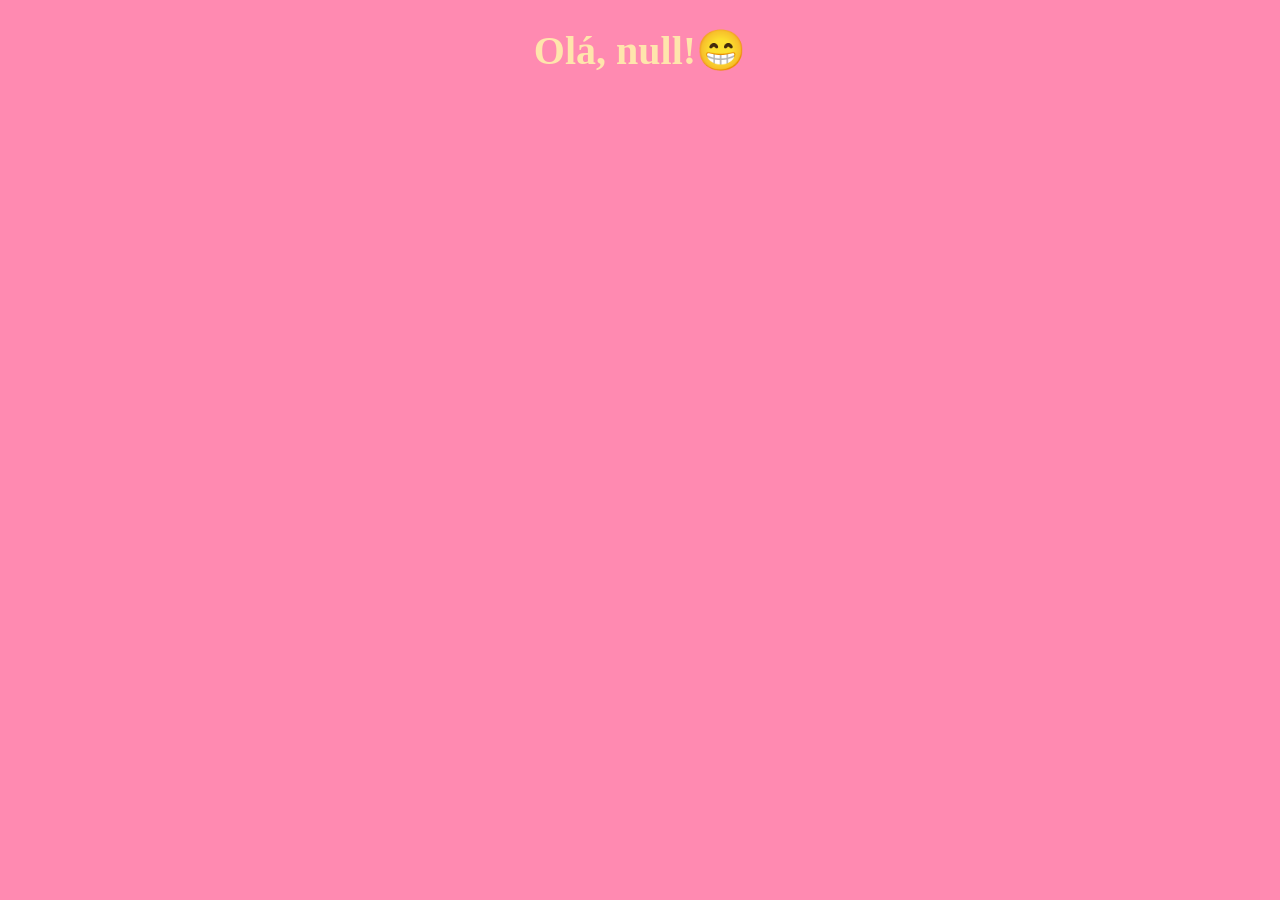
<file: aula04/ex001.html>
<!DOCTYPE html>
<html lang="pt-br">

<head>
    <meta charset="UTF-8">
    <meta http-equiv="X-UA-Compatible" content="IE=edge">
    <meta name="viewport" content="width=device-width, initial-scale=1.0">
    <title>ex04</title>
    <style>
        body {
            background-image: linear-gradient(to bottom, rgb(255, 138, 177), rgb(255, 138, 177));
            font-size: 20px;
            font-family: Arial, Helvetica, sans-serif;
            color: white;
        }

        h1 {
            text-align: center;
            font-family: cursive;
            color: rgb(255, 229, 172);
        }
    </style>
</head>

<body>
    <h1 id="printUser"></h1>
    <script>
        var printUser = document.getElementById("printUser")
        window.alert('aguardando carregamento...')
        window.confirm('carregado com sucesso!')
        const userName = window.prompt('Qual é seu nome?')
        alert(`Olá, ${userName}!`)
        printUser.innerHTML = `Olá, ${userName}!😁`
    </script>
</body>

</html>
</file>
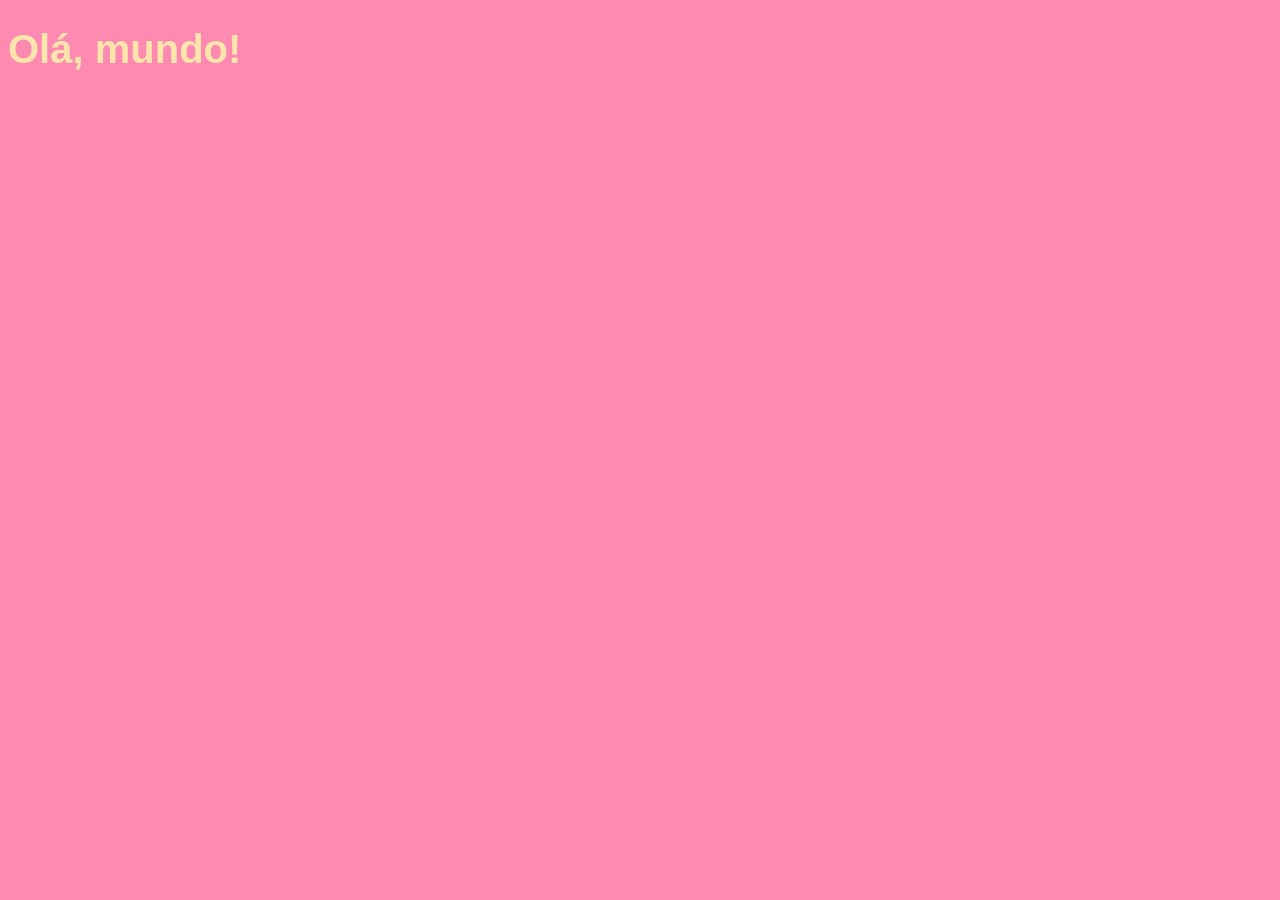
<file: aula06/ex003.html>
<!DOCTYPE html>
<html lang="pt-br">
<head>
    <meta charset="UTF-8">
    <meta http-equiv="X-UA-Compatible" content="IE=edge">
    <meta name="viewport" content="width=device-width, initial-scale=1.0">
    <title>ex03</title>
    <style>
        body {
            background-image: linear-gradient(to bottom, rgb(255, 138, 177), rgb(255, 138, 177));
            font-size: 20px;
            font-family: Arial, Helvetica, sans-serif;
            color: white;
        }
        h1 {
            font-family: Arial, Helvetica, sans-serif;
            color: rgb(255, 229, 172);
        }
    </style>
</head>
<body>
    <h1>Olá, mundo!</h1>
    <script>
        var n1 = Number(window.prompt('Digite um número:'))
        var n2 = Number(window.prompt('Digite outro número:'))
        var s = n1 + n2
        window.alert(`A soma entre ${n1} e ${n2} é ${s}`)
    </script>
</body>
</html>
</file>
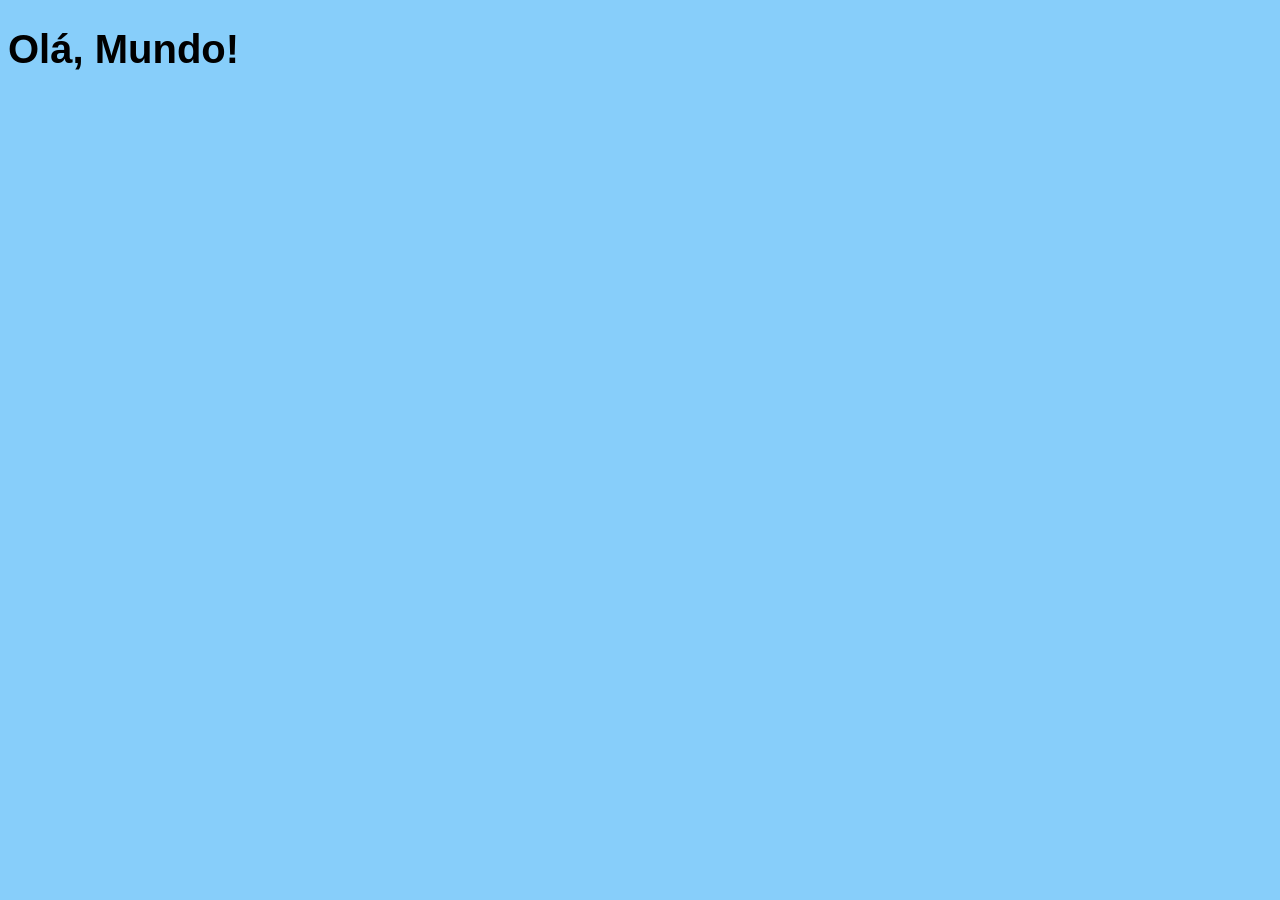
<file: aula06/ex004.html>
<!DOCTYPE html>
<html lang="pt-br">
<head>
    <meta charset="UTF-8">
    <meta http-equiv="X-UA-Compatible" content="IE=edge">
    <meta name="viewport" content="width=device-width, initial-scale=1.0">
    <title>ex04</title>
    <style>
        body {
            background-color: lightskyblue;
            font-family: Arial, Helvetica, sans-serif;
            font-size: 20px;
        }
    </style>
</head>
<body>
    <h1>Olá, Mundo!</h1>
    <script>
        var nome = window.prompt('Qual é seu nome?')
        document.writeln(`Olá ${nome}! Seu nome tem ${nome.length} letras.`)
        document.writeln(`Seu nome em maiúsculas é ${nome.toUpperCase()}`)
    </script>
</body>
</html>
</file>
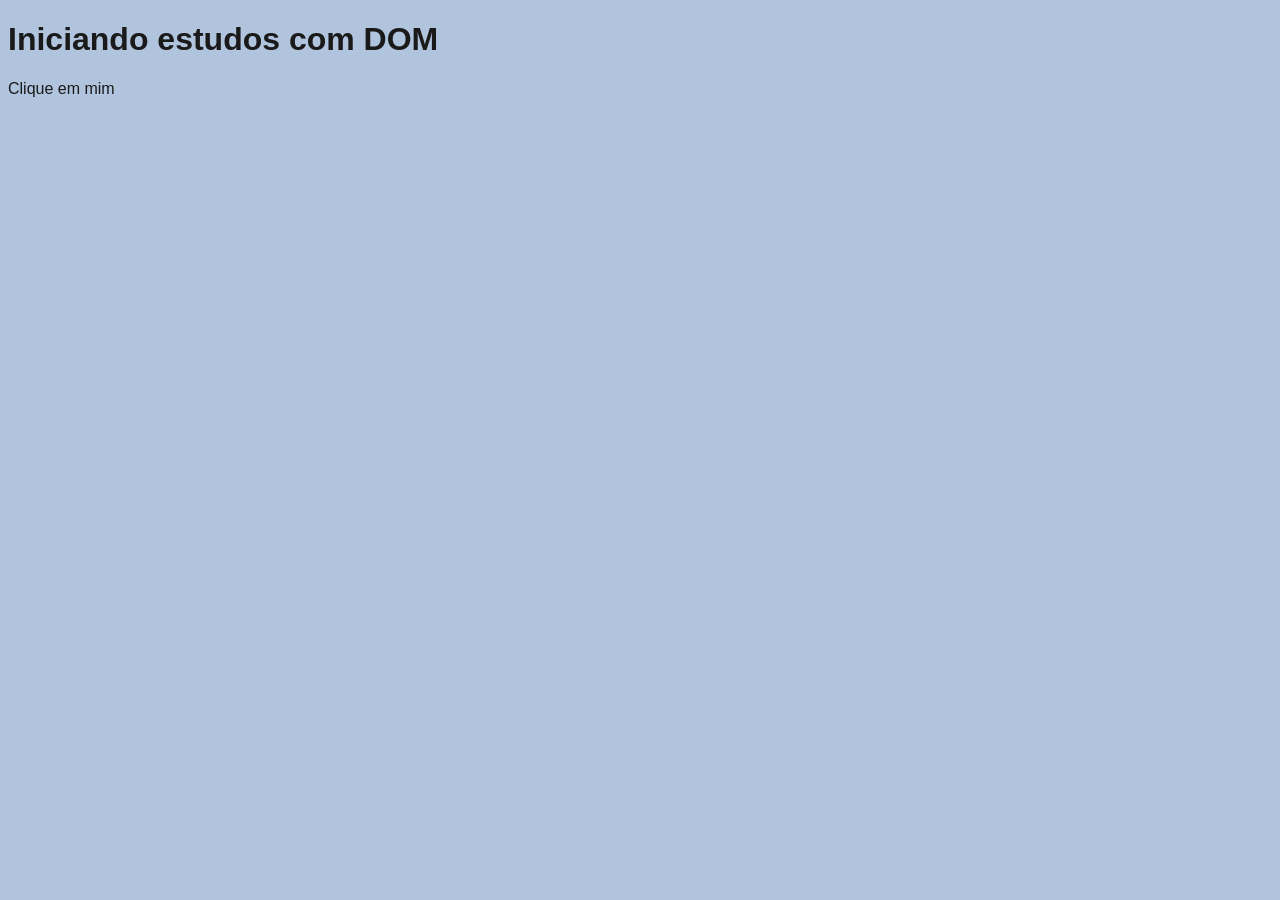
<file: aula09/ex005.html>
<!DOCTYPE html>
<html lang="pt-br">
<head>
    <meta charset="UTF-8">
    <meta http-equiv="X-UA-Compatible" content="IE=edge">
    <meta name="viewport" content="width=device-width, initial-scale=1.0">
    <title>ex05</title>
    <style>
        body {
            background-color: lightsteelblue;
            color: rgb(27, 26, 26);
            font-family: Arial, Helvetica, sans-serif;
        }
    </style>
</head>
<body>
    <h1>Iniciando estudos com DOM</h1>
    <div>Clique em mim</div>
    <script>
        
    </script>
</body>
</html>
</file>
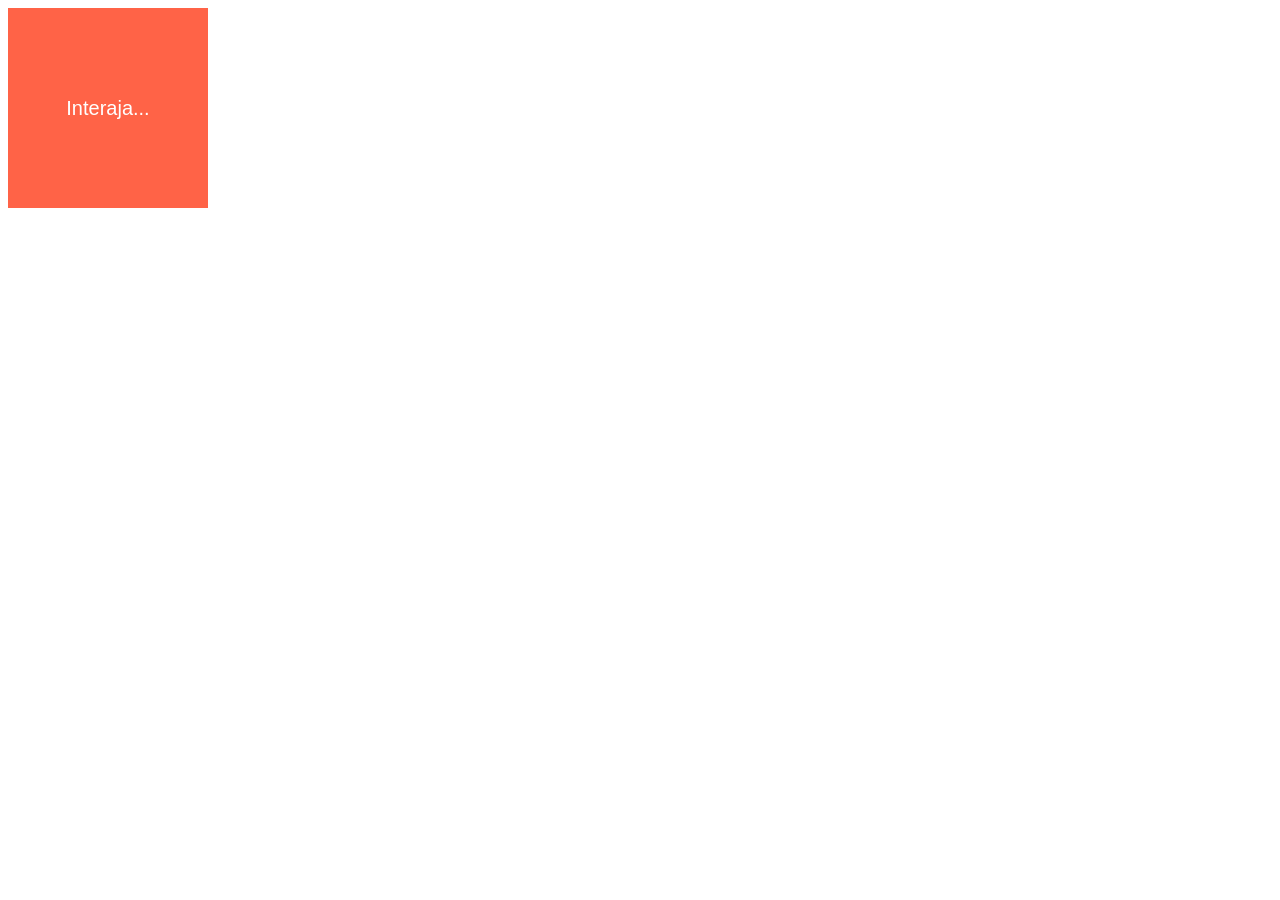
<file: aula10/ex006.html>
<!DOCTYPE html>
<html lang="pt-br">
<head>
    <meta charset="UTF-8">
    <meta http-equiv="X-UA-Compatible" content="IE=edge">
    <meta name="viewport" content="width=device-width, initial-scale=1.0">
    <title>Eventos DOM</title>
    <style>
        div#area{
            background: tomato;
            color: white;
            width: 200px;
            height: 200px;
            line-height: 200px;
            text-align: center;
            font-family: Arial, Helvetica, sans-serif;
            font-size: 20px;
        }
    </style>
</head>
<body>
    <div id="area" onclick="clicar()" onmouseleave="sair()">
        Interaja...
    </div>
    <script>
        function clicar(){
            var a = document.getElementById('area')
            a.innerText = 'Clicou...'
            if(a.style.background = "tomato"){
                a.style.background =  "red"
            }else{
                a.style.background = "tomato"
            }
        }
        function sair(){
            var a = document.getElementById('area')
            a.innerText = 'Saiu...'
            if(a.style.background = "red"){
                a.style.background =  "tomato"
            }else{
                a.style.background = "tomato"
            }
        }
    </script>
</body>
</html>
</file>
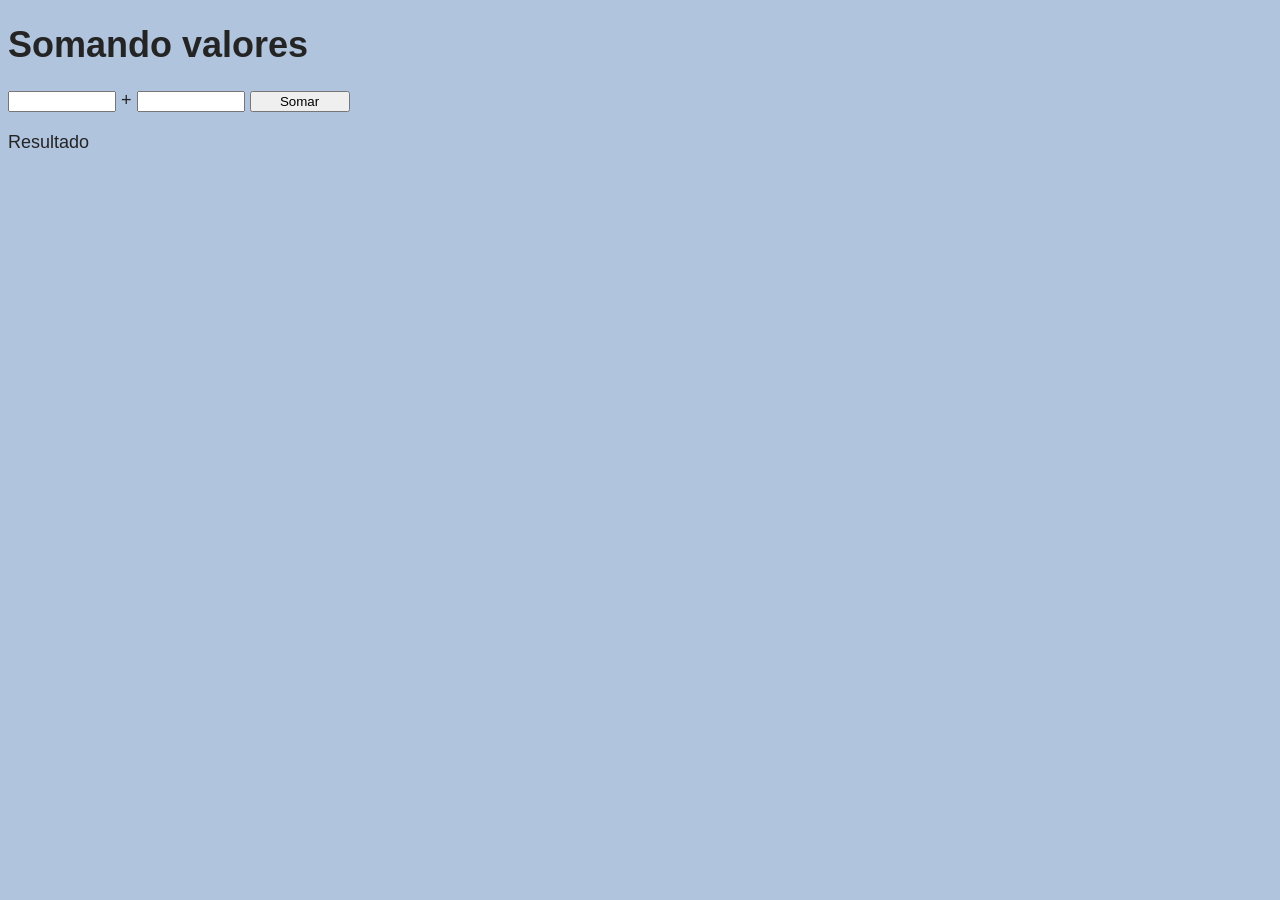
<file: aula10/ex007.html>
<!DOCTYPE html>
<html lang="pt-br">
<head>
    <meta charset="UTF-8">
    <meta http-equiv="X-UA-Compatible" content="IE=edge">
    <meta name="viewport" content="width=device-width, initial-scale=1.0">
    <title>DOM v2</title>
    <style>
        body {
            font-family: Arial, Helvetica, sans-serif;
            background-color: lightsteelblue;
            color: rgb(36, 36, 36);
            font-size: 18px;
        }

        input {
            width: 100px;
        }
        div#res {
            margin-top: 20px;
        }
    </style>
</head>
<body>
    <h1>Somando valores</h1>
    <input type="number" id="txtn1"> +
    <input type="number" id="txtn2">
    <input type="button" value="Somar" onclick="somar()">
    <div id="res">Resultado</div>
    <script>
        function somar() {
            var tn1 = window.document.getElementById('txtn1')
            var tn2 = window.document.getElementById('txtn2')
            var res = window.document.getElementById('res')
            var n1 = Number(tn1.value)
            var n2 = Number(tn2.value)
            var s = n1 + n2
            res.innerHTML = `A soma entre ${n1} e ${n2} é ${s}`
        }
    </script>
</body>
</html>
</file>
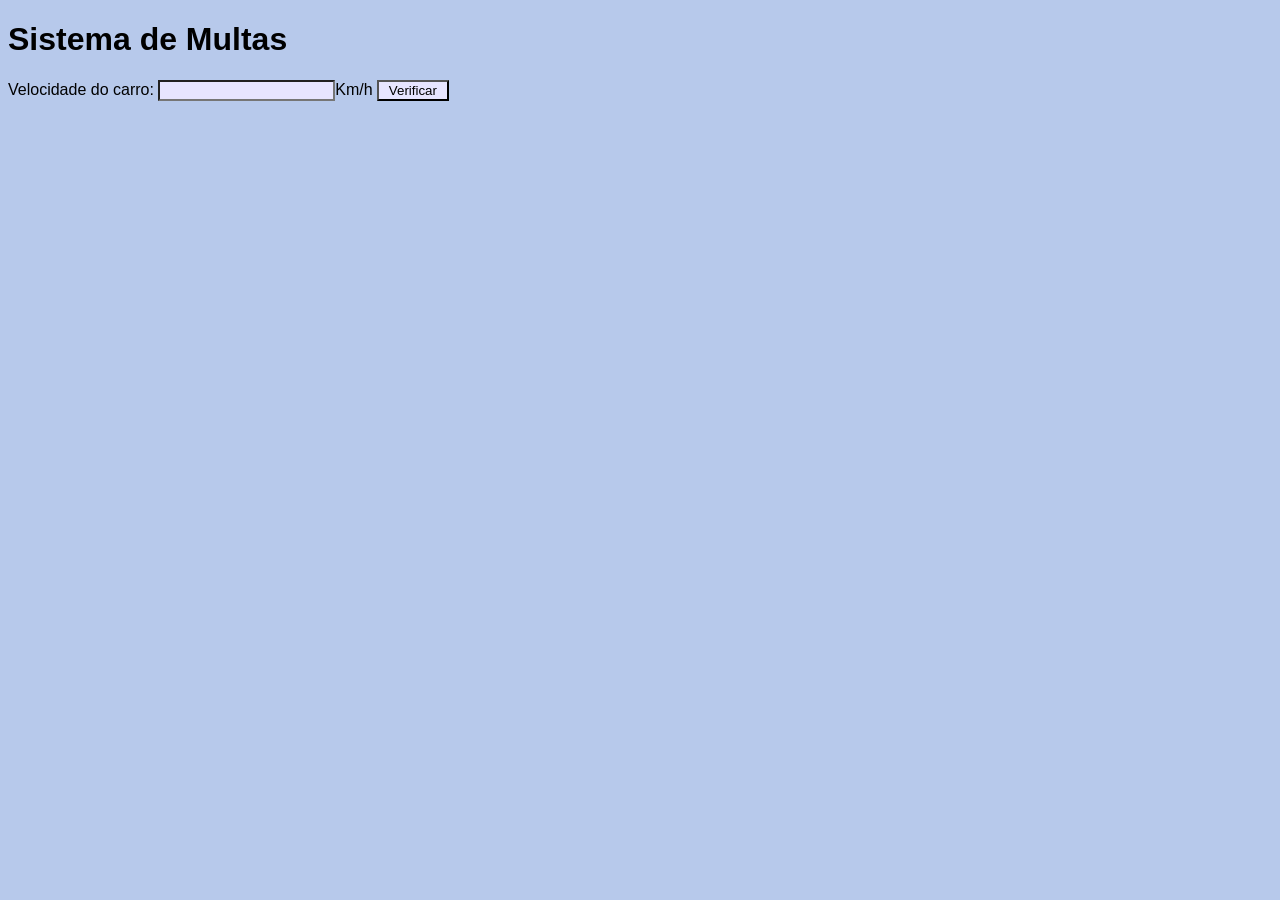
<file: aula11/ex010.html>
<!DOCTYPE html>
<html lang="pt-br">
<head>
    <meta charset="UTF-8">
    <meta http-equiv="X-UA-Compatible" content="IE=edge">
    <meta name="viewport" content="width=device-width, initial-scale=1.0">
    <title>DETRAN</title>
    <style>
        body {
            font-family: Arial, Helvetica, sans-serif;
            background-color: rgb(183, 201, 235);
        }

        input {
            background-color: rgb(231, 229, 255);
        }
    </style>
</head>
<body>
    <h1>Sistema de Multas</h1>
    Velocidade do carro: <input type="number" name="txtvel" id="txtvel">Km/h  
    <input type="button" value=" Verificar " onclick="calcular()">
    <div id="res">

    </div>
    <script>
        function calcular() {
            var txtv = window.document.getElementById('txtvel')
            var res = window.document.getElementById('res')
            var vel = Number(txtv.value)
            res.innerHTML = `<p>Sua velocidade atual é de <strong>${vel}Km/h</strong></p>`
            if (vel > 80) {
                res.innerHTML += `<p>Você está <strong>MULTADO</strong> por excesso de velocidade!</p>`
            }
            res.innerHTML += `<p>Dirija sempre usando cinto de segurança!</p>`
        }
    </script>
</body>
</html>
</file>
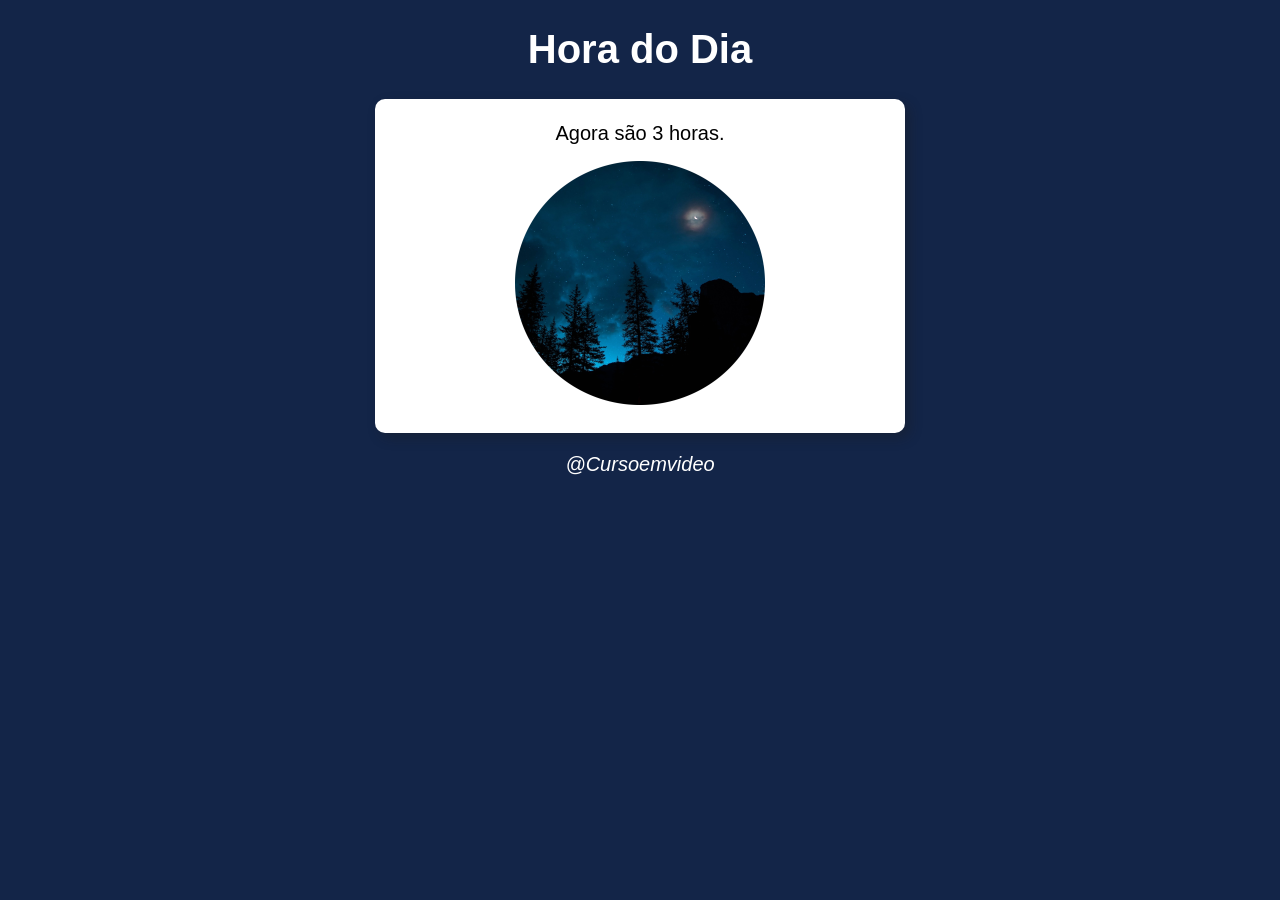
<file: aula12ex/ex014/modelo.html>
<!DOCTYPE html>
<html lang="pt-br">
<head>
    <meta charset="UTF-8">
    <meta http-equiv="X-UA-Compatible" content="IE=edge">
    <meta name="viewport" content="width=device-width, initial-scale=1.0">
    <title>Hora do Dia</title>
    <link rel="stylesheet" href="style.css">
</head>
<body onload="carregar()">
    <header>
        <h1>Hora do Dia</h1>
    </header>
    <section>
        <div id="msg">
            Aqui vai aparecer a mensagem
        </div>
        <div id="foto">
            <img id="imagem" src="fotomanha.png" alt="Foto do dia">
        </div>
    </section>
    <footer>
        <p>@Cursoemvideo</p>
    </footer>
    <script src="script.js"></script>
</body>
</html>
</file>
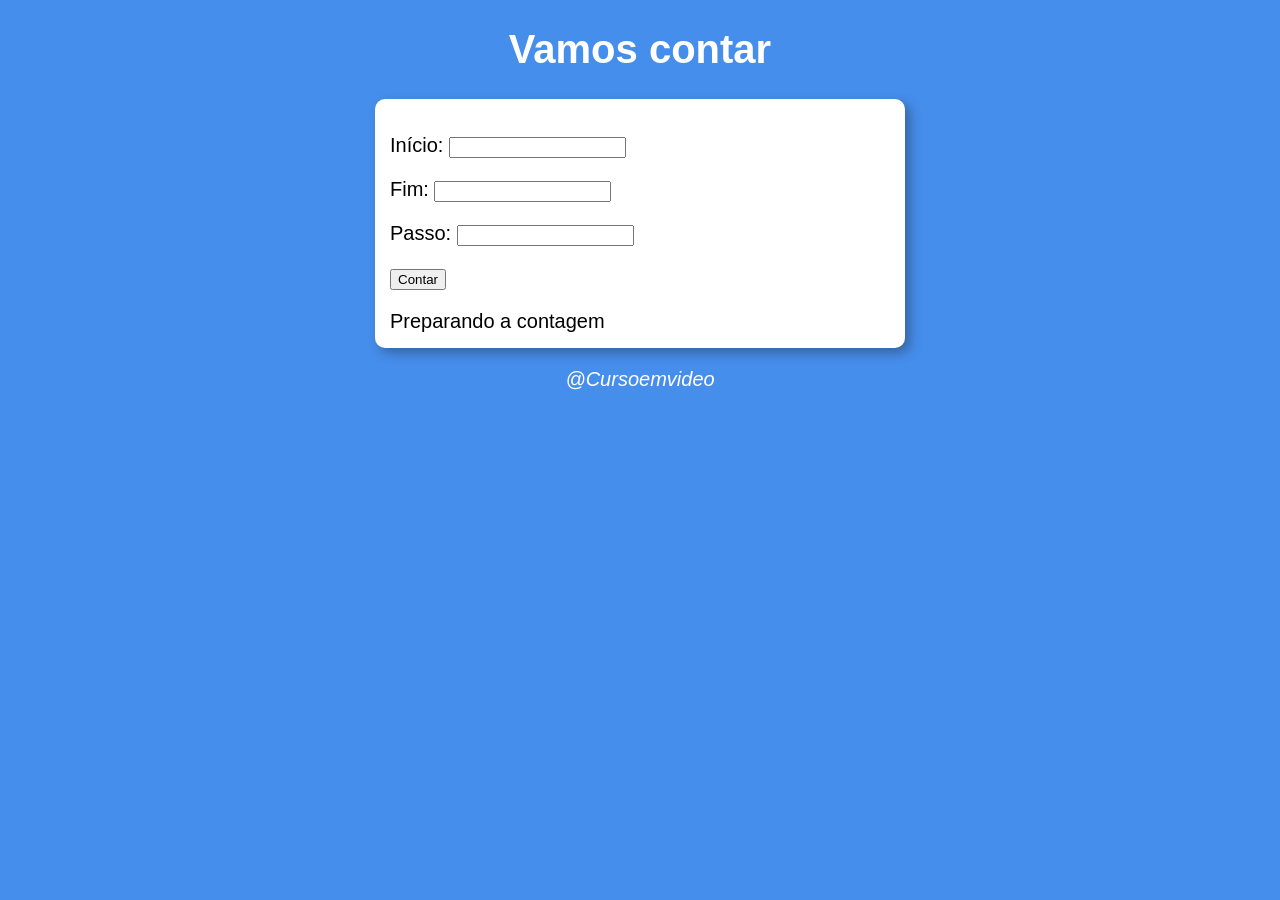
<file: aula14ex/ex016/modelo.html>
<!DOCTYPE html>
<html lang="pt-br">
<head>
    <meta charset="UTF-8">
    <meta http-equiv="X-UA-Compatible" content="IE=edge">
    <meta name="viewport" content="width=device-width, initial-scale=1.0">
    <title>Contador</title>
    <link rel="stylesheet" href="style.css">
</head>
<body>
    <header>
        <h1>Vamos contar</h1>
    </header>
    <section>
        <div id="dados">
            <p>Início: <input type="number" name="inicio" id="txti"></p>
            <p>Fim: <input type="number" name="fim" id="txtf"></p>
            <p>Passo: <input type="number" name="passo" id="txtp"></p>
            <p><input type="button" value="Contar" onclick="contar()"></p>
        </div>
        <div id="res">
            Preparando a contagem
        </div>
    </section>
    <footer>
        <p>@Cursoemvideo</p>
    </footer>
    <script src="script.js"></script>
</body>
</html>
</file>
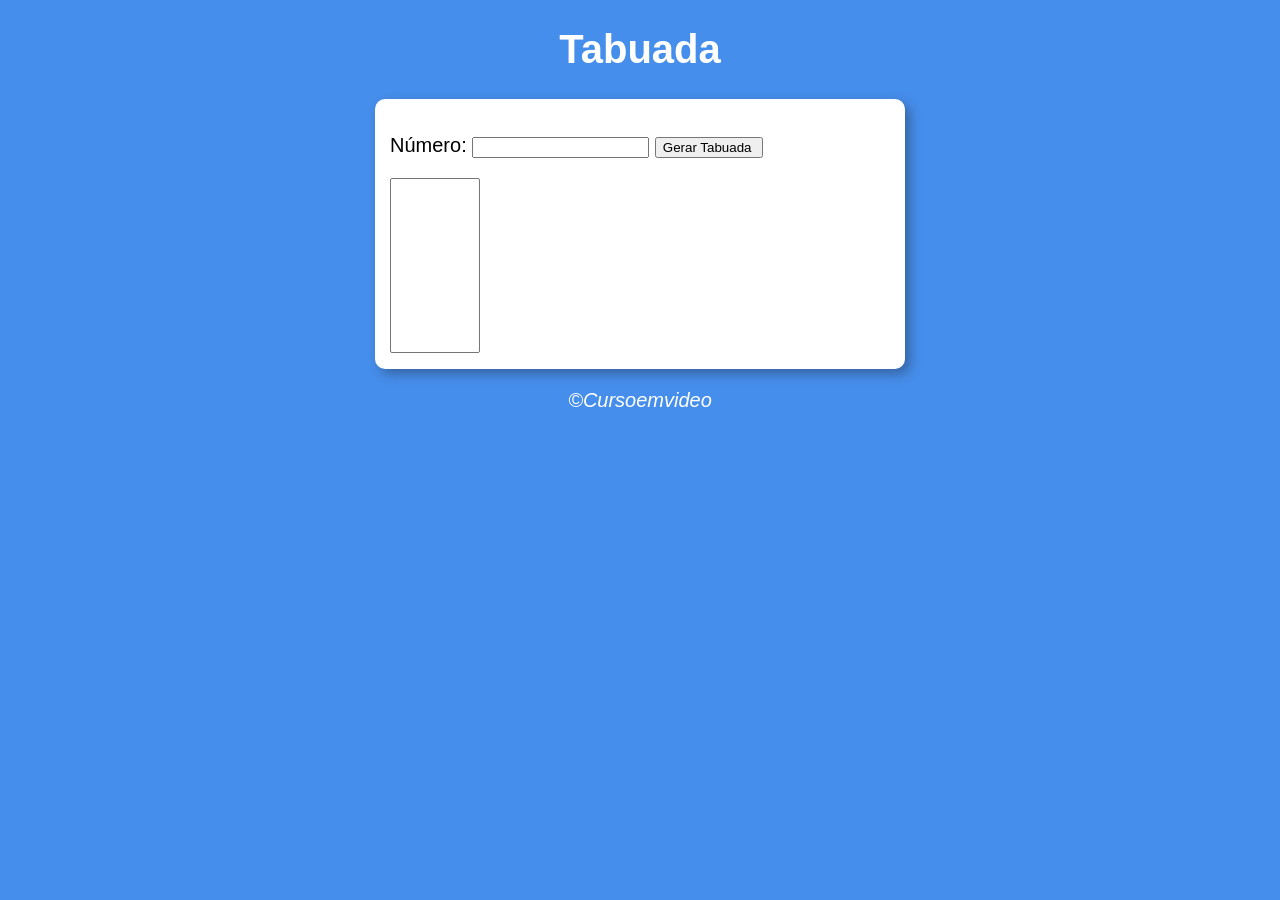
<file: aula14ex/ex017/modelo.html>
<!DOCTYPE html>
<html lang="pt-br">
<head>
    <meta charset="UTF-8">
    <meta http-equiv="X-UA-Compatible" content="IE=edge">
    <meta name="viewport" content="width=device-width, initial-scale=1.0">
    <title>Tabuada</title>
    <link rel="stylesheet" href="style.css">
</head>
<body>
    <header>
        <h1>Tabuada</h1>
    </header>
    <section>
        <div>
            <p>Número: <input type="number" name="num" id="txtn">
            <input type="button" value="Gerar Tabuada " onclick="tabuada()"></p>
        </div>
        <div>
            <select name="tabuada" id="seltab" size="10">
            </select>
        </div>
    </section>
    <footer>
        <p>&copy;Cursoemvideo</p>
    </footer>
    <script src="script.js"></script>
</body>
</html>
</file>
<file: aula12ex/ex014/style.css>
body {
    background: rgb(70, 142, 236);
    font: normal 15pt Arial;
}

header {
    color: white;
    text-align: center;
}

section {
    background: white;
    border-radius: 10px;
    padding: 15px;
    width: 500px;
    margin: auto;
    box-shadow: 5px 5px 12px rgba(27, 27, 29, 0.363);
}

footer {
    color: white;
    text-align: center;
    font-style: italic;
}

div {
    text-align: center;
    padding: 8px;
}
</file>
<file: aula14ex/ex016/style.css>
body {
    background: rgb(70, 142, 236);
    font: normal 15pt Arial;
}

header {
    color: white;
    text-align: center;
}

section {
    background: white;
    border-radius: 10px;
    padding: 15px;
    width: 500px;
    margin: auto;
    box-shadow: 5px 5px 12px rgba(27, 27, 29, 0.363);
}

footer {
    color: white;
    text-align: center;
    font-style: italic;
}
</file>
<file: aula14ex/ex017/style.css>
body {
    background: rgb(70, 142, 236);
    font: normal 15pt Arial;
}

header {
    color: white;
    text-align: center;
}

section {
    background: white;
    border-radius: 10px;
    padding: 15px;
    width: 500px;
    margin: auto;
    box-shadow: 5px 5px 12px rgba(27, 27, 29, 0.363);
}

footer {
    color: white;
    text-align: center;
    font-style: italic;
}

select {
    width: 90px;
    height: 175px;
}
</file>
